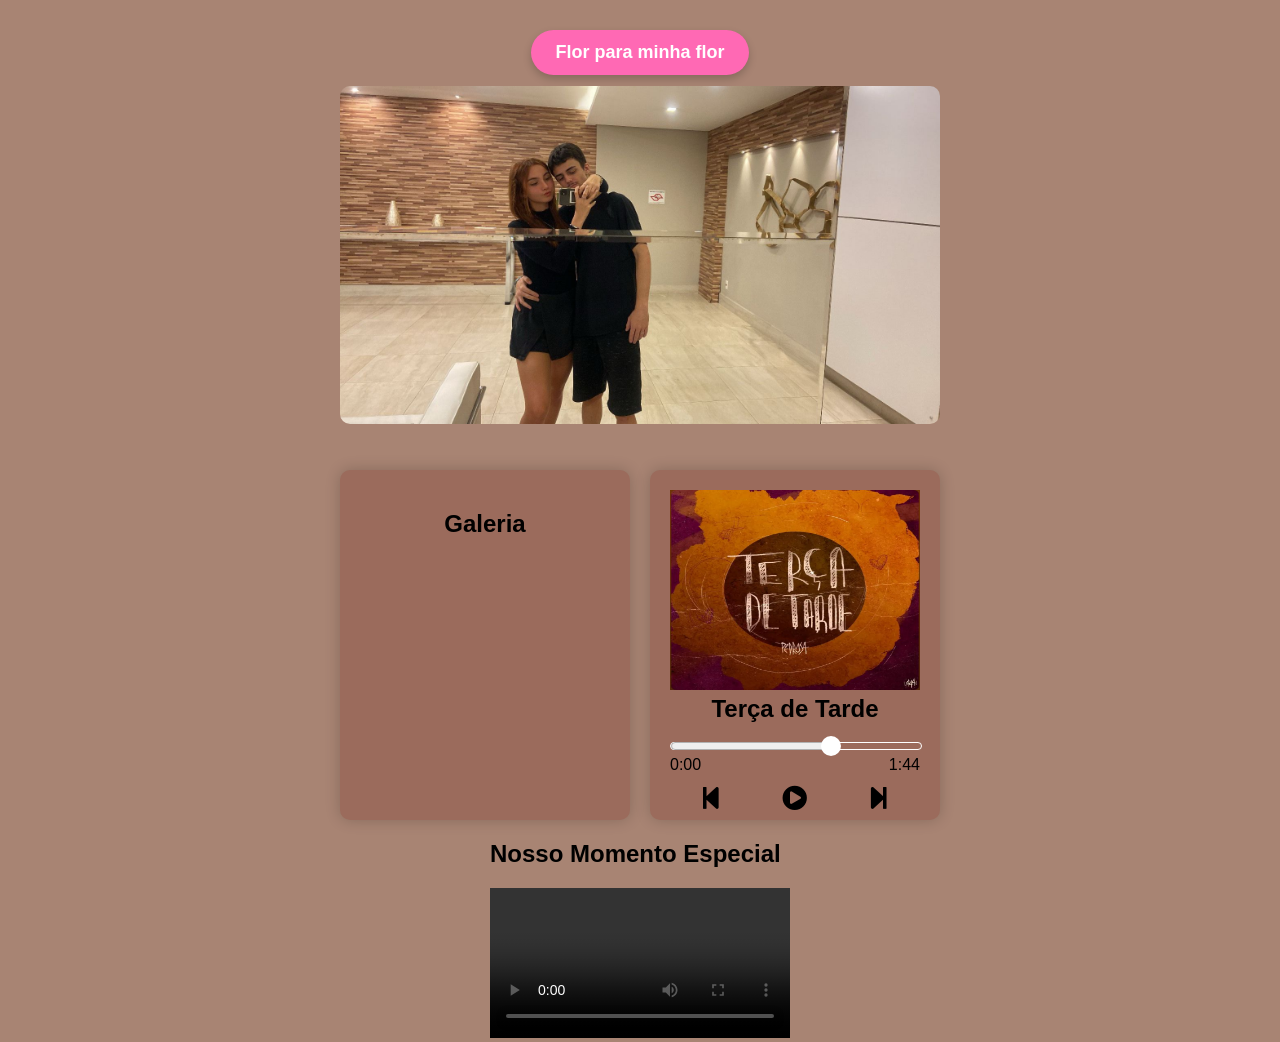
<file: index.html>
<!DOCTYPE html>
<html lang="pt-br">
  <head>
    <meta charset="UTF-8" />
    <meta name="viewport" content="width=device-width, initial-scale=1.0" />
    <link
      rel="stylesheet"
      href="https://pro.fontawesome.com/releases/v5.10.0/css/all.css"
      integrity="sha384-AYmEC3Yw5cVb3ZcuHtOA93w35dYTsvhLPVnYs9eStHfGJvOvKxVfELGroGkvsg+p"
      crossorigin="anonymous"
    />
    <link rel="preconnect" href="https://fonts.googleapis.com" />
    <link rel="preconnect" href="https://fonts.gstatic.com" crossorigin />
    <link
      href="https://fonts.googleapis.com/css2?family=Montserrat&display=swap"
      rel="stylesheet"
    />
    <link rel="icon" href="data:," />
    <title>Site para Namorada</title>
    <link rel="stylesheet" href="style.css" />
  </head>
  <body>
    <div id="flor" class="flor-section">
      <a href="flower/flower.html">Flor para minha flor</a>
    </div>
    <div class="hero">
      <img src="img/Nos.jpg" alt="Foto do Casal" class="main-photo" />
    </div>

    <section class="gallery-section">
      <!-- Galeria de Fotos -->
      <div class="gallery">
        <h2>Galeria</h2>
        <div class="gallery-container" id="slider">
          <img src="foto-nossa/foto1.jpg" alt="Imagem 1" class="gallery-photo selected" />
          <img src="foto-nossa/foto2.jpg" alt="Imagem 2" class="gallery-photo selected" />
          <img src="foto-nossa/foto3.jpg" alt="Imagem 3" class="gallery-photo selected" />
          <img src="foto-nossa/foto4.jpg" alt="Imagem 4" class="gallery-photo selected" />
          <img src="foto-nossa/foto5.jpg" alt="Imagem 5" class="gallery-photo selected" />
          <img src="foto-nossa/foto6.jpg" alt="Imagem 6" class="gallery-photo selected" />
          <img src="foto-nossa/foto7.jpg" alt="Imagem 7" class="gallery-photo selected" />
          <img src="foto-nossa/foto8.jpg" alt="Imagem 8" class="gallery-photo selected" />
          <img src="foto-nossa/foto9.jpg" alt="Imagem 9" class="gallery-photo selected" />
          <img src="foto-nossa/foto10.jpg" alt="Imagem 10" class="gallery-photo selected" />
          <img src="foto-nossa/foto11.jpg" alt="Imagem 11"class="gallery-photo selected" />
          <img src="foto-nossa/foto12.jpg" alt="Imagem 12" class="gallery-photo selected" />
          <img src="foto-nossa/foto13.jpg" alt="Imagem 13" class="gallery-photo selected" />
          <img src="foto-nossa/foto14.jpg" alt="Imagem 14" class="gallery-photo selected" />
        </div>
      </div>

      <!-- Controle de Música -->
      <div class="music-player">
        <img src="img/terca-de-tarde.jpg" />
        <div class="descricao">
          <h2>Nome da música</h2>
        </div>
        <div class="duracao">
          <div class="barra">
            <progress value="0" max="1"></progress>
            <div class="ponto"></div>
          </div>
          <div class="tempo">
            <p class="inicio">0:00</p>
            <p class="fim">3:40</p>
          </div>
        </div>
        <div class="player">
          <i class="fas fa-step-backward setas anterior"></i>
          <i class="fas fa-play-circle botao-play"></i>
          <i class="fas fa-pause-circle botao-pause"></i>
          <i class="fas fa-step-forward setas proximo"></i>
        </div>
        <audio src="musicas/terca-de-tarde.mp3"></audio>
      </div>
    </section>

    <!-- Seção de Vídeo -->
    <section class="video-section">
      <h2>Nosso Momento Especial</h2>
      <video controls>
        <source src="video/video.mp4" type="video/mp4" />
        Seu navegador não suporta a reprodução de vídeo.
      </video>
    </section>

  </body>
  <script src="script.js"></script>
</html>
</file>
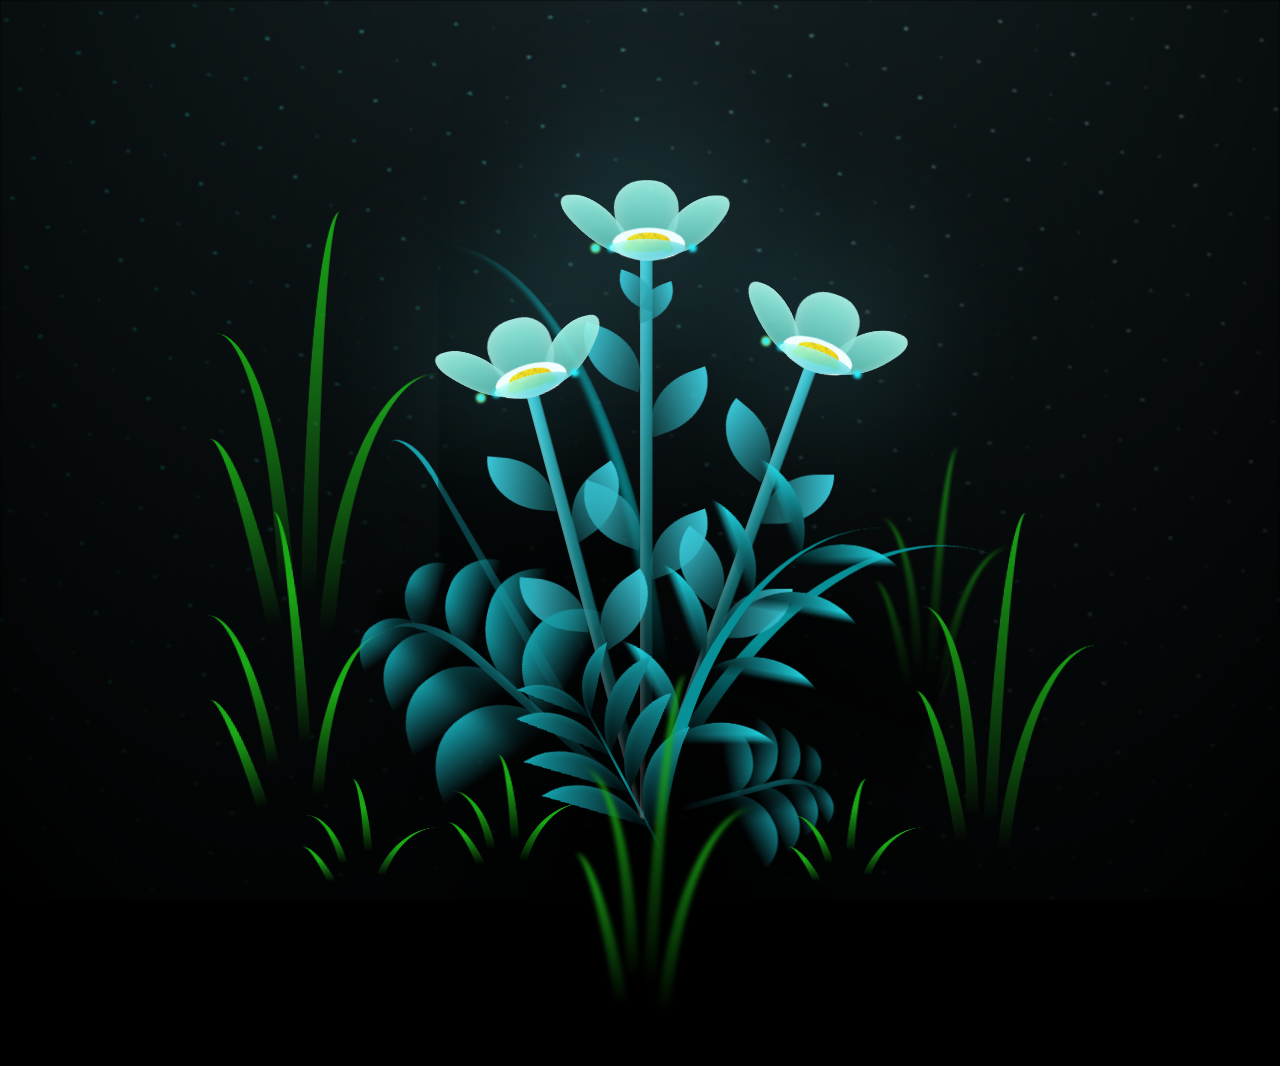
<file: flower/flower.html>
<!DOCTYPE html>
<html lang="en">
<head>
    <meta charset="UTF-8">
    <meta http-equiv="X-UA-Compatible" content="IE=edge">
    <meta name="viewport" content="width=device-width, initial-scale=1.0">
    <link rel="stylesheet" href="src/css/main.css">
    <link rel="icon" href="src/img/flowers.png" type="image/x-icon">
    <title>flowers</title>
</head>
<body class="container">
    <div class="night"></div>
    <div class="flowers">
      <div class="flower flower--1">
        <div class="flower__leafs flower__leafs--1">
          <div class="flower__leaf flower__leaf--1"></div>
          <div class="flower__leaf flower__leaf--2"></div>
          <div class="flower__leaf flower__leaf--3"></div>
          <div class="flower__leaf flower__leaf--4"></div>
          <div class="flower__white-circle"></div>
  
          <div class="flower__light flower__light--1"></div>
          <div class="flower__light flower__light--2"></div>
          <div class="flower__light flower__light--3"></div>
          <div class="flower__light flower__light--4"></div>
          <div class="flower__light flower__light--5"></div>
          <div class="flower__light flower__light--6"></div>
          <div class="flower__light flower__light--7"></div>
          <div class="flower__light flower__light--8"></div>
  
        </div>
        <div class="flower__line">
          <div class="flower__line__leaf flower__line__leaf--1"></div>
          <div class="flower__line__leaf flower__line__leaf--2"></div>
          <div class="flower__line__leaf flower__line__leaf--3"></div>
          <div class="flower__line__leaf flower__line__leaf--4"></div>
          <div class="flower__line__leaf flower__line__leaf--5"></div>
          <div class="flower__line__leaf flower__line__leaf--6"></div>
        </div>
      </div>
  
      <div class="flower flower--2">
        <div class="flower__leafs flower__leafs--2">
          <div class="flower__leaf flower__leaf--1"></div>
          <div class="flower__leaf flower__leaf--2"></div>
          <div class="flower__leaf flower__leaf--3"></div>
          <div class="flower__leaf flower__leaf--4"></div>
          <div class="flower__white-circle"></div>
  
          <div class="flower__light flower__light--1"></div>
          <div class="flower__light flower__light--2"></div>
          <div class="flower__light flower__light--3"></div>
          <div class="flower__light flower__light--4"></div>
          <div class="flower__light flower__light--5"></div>
          <div class="flower__light flower__light--6"></div>
          <div class="flower__light flower__light--7"></div>
          <div class="flower__light flower__light--8"></div>
  
        </div>
        <div class="flower__line">
          <div class="flower__line__leaf flower__line__leaf--1"></div>
          <div class="flower__line__leaf flower__line__leaf--2"></div>
          <div class="flower__line__leaf flower__line__leaf--3"></div>
          <div class="flower__line__leaf flower__line__leaf--4"></div>
        </div>
      </div>
  
      <div class="flower flower--3">
        <div class="flower__leafs flower__leafs--3">
          <div class="flower__leaf flower__leaf--1"></div>
          <div class="flower__leaf flower__leaf--2"></div>
          <div class="flower__leaf flower__leaf--3"></div>
          <div class="flower__leaf flower__leaf--4"></div>
          <div class="flower__white-circle"></div>
  
          <div class="flower__light flower__light--1"></div>
          <div class="flower__light flower__light--2"></div>
          <div class="flower__light flower__light--3"></div>
          <div class="flower__light flower__light--4"></div>
          <div class="flower__light flower__light--5"></div>
          <div class="flower__light flower__light--6"></div>
          <div class="flower__light flower__light--7"></div>
          <div class="flower__light flower__light--8"></div>
  
        </div>
        <div class="flower__line">
          <div class="flower__line__leaf flower__line__leaf--1"></div>
          <div class="flower__line__leaf flower__line__leaf--2"></div>
          <div class="flower__line__leaf flower__line__leaf--3"></div>
          <div class="flower__line__leaf flower__line__leaf--4"></div>
        </div>
      </div>
  
      <div class="grow-ans" style="--d:1.2s">
        <div class="flower__g-long">
          <div class="flower__g-long__top"></div>
          <div class="flower__g-long__bottom"></div>
        </div>
      </div>
  
      <div class="growing-grass">
        <div class="flower__grass flower__grass--1">
          <div class="flower__grass--top"></div>
          <div class="flower__grass--bottom"></div>
          <div class="flower__grass__leaf flower__grass__leaf--1"></div>
          <div class="flower__grass__leaf flower__grass__leaf--2"></div>
          <div class="flower__grass__leaf flower__grass__leaf--3"></div>
          <div class="flower__grass__leaf flower__grass__leaf--4"></div>
          <div class="flower__grass__leaf flower__grass__leaf--5"></div>
          <div class="flower__grass__leaf flower__grass__leaf--6"></div>
          <div class="flower__grass__leaf flower__grass__leaf--7"></div>
          <div class="flower__grass__leaf flower__grass__leaf--8"></div>
          <div class="flower__grass__overlay"></div>
        </div>
      </div>
  
      <div class="growing-grass">
        <div class="flower__grass flower__grass--2">
          <div class="flower__grass--top"></div>
          <div class="flower__grass--bottom"></div>
          <div class="flower__grass__leaf flower__grass__leaf--1"></div>
          <div class="flower__grass__leaf flower__grass__leaf--2"></div>
          <div class="flower__grass__leaf flower__grass__leaf--3"></div>
          <div class="flower__grass__leaf flower__grass__leaf--4"></div>
          <div class="flower__grass__leaf flower__grass__leaf--5"></div>
          <div class="flower__grass__leaf flower__grass__leaf--6"></div>
          <div class="flower__grass__leaf flower__grass__leaf--7"></div>
          <div class="flower__grass__leaf flower__grass__leaf--8"></div>
          <div class="flower__grass__overlay"></div>
        </div>
      </div>
  
      <div class="grow-ans" style="--d:2.4s">
        <div class="flower__g-right flower__g-right--1">
          <div class="leaf"></div>
        </div>
      </div>
  
      <div class="grow-ans" style="--d:2.8s">
        <div class="flower__g-right flower__g-right--2">
          <div class="leaf"></div>
        </div>
      </div>
  
      <div class="grow-ans" style="--d:2.8s">
        <div class="flower__g-front">
          <div class="flower__g-front__leaf-wrapper flower__g-front__leaf-wrapper--1">
            <div class="flower__g-front__leaf"></div>
          </div>
          <div class="flower__g-front__leaf-wrapper flower__g-front__leaf-wrapper--2">
            <div class="flower__g-front__leaf"></div>
          </div>
          <div class="flower__g-front__leaf-wrapper flower__g-front__leaf-wrapper--3">
            <div class="flower__g-front__leaf"></div>
          </div>
          <div class="flower__g-front__leaf-wrapper flower__g-front__leaf-wrapper--4">
            <div class="flower__g-front__leaf"></div>
          </div>
          <div class="flower__g-front__leaf-wrapper flower__g-front__leaf-wrapper--5">
            <div class="flower__g-front__leaf"></div>
          </div>
          <div class="flower__g-front__leaf-wrapper flower__g-front__leaf-wrapper--6">
            <div class="flower__g-front__leaf"></div>
          </div>
          <div class="flower__g-front__leaf-wrapper flower__g-front__leaf-wrapper--7">
            <div class="flower__g-front__leaf"></div>
          </div>
          <div class="flower__g-front__leaf-wrapper flower__g-front__leaf-wrapper--8">
            <div class="flower__g-front__leaf"></div>
          </div>
          <div class="flower__g-front__line"></div>
        </div>
      </div>
  
      <div class="grow-ans" style="--d:3.2s">
        <div class="flower__g-fr">
          <div class="leaf"></div>
          <div class="flower__g-fr__leaf flower__g-fr__leaf--1"></div>
          <div class="flower__g-fr__leaf flower__g-fr__leaf--2"></div>
          <div class="flower__g-fr__leaf flower__g-fr__leaf--3"></div>
          <div class="flower__g-fr__leaf flower__g-fr__leaf--4"></div>
          <div class="flower__g-fr__leaf flower__g-fr__leaf--5"></div>
          <div class="flower__g-fr__leaf flower__g-fr__leaf--6"></div>
          <div class="flower__g-fr__leaf flower__g-fr__leaf--7"></div>
          <div class="flower__g-fr__leaf flower__g-fr__leaf--8"></div>
        </div>
      </div>
  
      <div class="long-g long-g--0">
        <div class="grow-ans" style="--d:3s">
          <div class="leaf leaf--0"></div>
        </div>
        <div class="grow-ans" style="--d:2.2s">
          <div class="leaf leaf--1"></div>
        </div>
        <div class="grow-ans" style="--d:3.4s">
          <div class="leaf leaf--2"></div>
        </div>
        <div class="grow-ans" style="--d:3.6s">
          <div class="leaf leaf--3"></div>
        </div>
      </div>
  
      <div class="long-g long-g--1">
        <div class="grow-ans" style="--d:3.6s">
          <div class="leaf leaf--0"></div>
        </div>
        <div class="grow-ans" style="--d:3.8s">
          <div class="leaf leaf--1"></div>
        </div>
        <div class="grow-ans" style="--d:4s">
          <div class="leaf leaf--2"></div>
        </div>
        <div class="grow-ans" style="--d:4.2s">
          <div class="leaf leaf--3"></div>
        </div>
      </div>
  
      <div class="long-g long-g--2">
        <div class="grow-ans" style="--d:4s">
          <div class="leaf leaf--0"></div>
        </div>
        <div class="grow-ans" style="--d:4.2s">
          <div class="leaf leaf--1"></div>
        </div>
        <div class="grow-ans" style="--d:4.4s">
          <div class="leaf leaf--2"></div>
        </div>
        <div class="grow-ans" style="--d:4.6s">
          <div class="leaf leaf--3"></div>
        </div>
      </div>
  
      <div class="long-g long-g--3">
        <div class="grow-ans" style="--d:4s">
          <div class="leaf leaf--0"></div>
        </div>
        <div class="grow-ans" style="--d:4.2s">
          <div class="leaf leaf--1"></div>
        </div>
        <div class="grow-ans" style="--d:3s">
          <div class="leaf leaf--2"></div>
        </div>
        <div class="grow-ans" style="--d:3.6s">
          <div class="leaf leaf--3"></div>
        </div>
      </div>
  
      <div class="long-g long-g--4">
        <div class="grow-ans" style="--d:4s">
          <div class="leaf leaf--0"></div>
        </div>
        <div class="grow-ans" style="--d:4.2s">
          <div class="leaf leaf--1"></div>
        </div>
        <div class="grow-ans" style="--d:3s">
          <div class="leaf leaf--2"></div>
        </div>
        <div class="grow-ans" style="--d:3.6s">
          <div class="leaf leaf--3"></div>
        </div>
      </div>
  
      <div class="long-g long-g--5">
        <div class="grow-ans" style="--d:4s">
          <div class="leaf leaf--0"></div>
        </div>
        <div class="grow-ans" style="--d:4.2s">
          <div class="leaf leaf--1"></div>
        </div>
        <div class="grow-ans" style="--d:3s">
          <div class="leaf leaf--2"></div>
        </div>
        <div class="grow-ans" style="--d:3.6s">
          <div class="leaf leaf--3"></div>
        </div>
      </div>
  
      <div class="long-g long-g--6">
        <div class="grow-ans" style="--d:4.2s">
          <div class="leaf leaf--0"></div>
        </div>
        <div class="grow-ans" style="--d:4.4s">
          <div class="leaf leaf--1"></div>
        </div>
        <div class="grow-ans" style="--d:4.6s">
          <div class="leaf leaf--2"></div>
        </div>
        <div class="grow-ans" style="--d:4.8s">
          <div class="leaf leaf--3"></div>
        </div>
      </div>
  
      <div class="long-g long-g--7">
        <div class="grow-ans" style="--d:3s">
          <div class="leaf leaf--0"></div>
        </div>
        <div class="grow-ans" style="--d:3.2s">
          <div class="leaf leaf--1"></div>
        </div>
        <div class="grow-ans" style="--d:3.5s">
          <div class="leaf leaf--2"></div>
        </div>
        <div class="grow-ans" style="--d:3.6s">
          <div class="leaf leaf--3"></div>
        </div>
      </div>
    </div>
    <script src="main.js"></script>
  </body>
</html>
</file>
<file: style.css>
/* Estilos para o layout geral */
body {
  font-family: Arial, sans-serif;
  margin: 0;
  padding: 0;
  background-color: #a88473;
  display: flex;
  flex-direction: column;
  align-items: center;
}

nav {
  padding: 1em;
  width: 100%;
  text-align: center;
}

nav ul {
  list-style: none;
  padding: 0;
  margin: 0;
}

nav ul li {
  display: inline;
  margin: 0 10px;
}

.hero {
  display: flex;
  justify-content: center;
  align-items: center;
  width: 100%;
  margin-bottom: 30px; /* Espaçamento entre imagem e os quadrados */
  height: 360px;
}

.main-photo {
  width: 100%;
  max-width: 600px;
  height: auto;
  object-fit: cover;
  border-radius: 10px;
}

.flor-section {
  display: flex;
  justify-content: center;
  margin-top: 30px;
}

.flor-section a {
  background-color: #ff69b4;
  color: white;
  font-size: 18px;
  font-weight: bold;
  text-decoration: none;
  padding: 12px 24px;
  border-radius: 25px;
  transition: 0.3s ease-in-out;
  box-shadow: 0px 4px 8px rgba(0, 0, 0, 0.2);
}

.flor-section a:hover {
  background-color: #ff1493;
  transform: scale(1.1);
  box-shadow: 0px 6px 12px rgba(0, 0, 0, 0.3);
}

.gallery-section {
  display: flex;
  justify-content: space-around;
  width: 600px;
  gap: 20px;
  margin-top: 5px;
}

/* MUSICA */
.music-player img {
  width: 250px;
  height: 200px;
}

.music-player h2 {
  margin-top: 5px;
}

.music-player .duracao {
  width: 250px;
  margin-top: 5px;
}

.music-player .barra {
  width: 250px;
  height: 6px;
  margin-top: -6px;
  border: 1px solid #ffffff;
  border-radius: 5px;
  display: flex;
  align-items: center;
  justify-content: flex-start;
}

.music-player .progress {
  height: 6px;
  width: 0%;
  background-color: #333;
}

.music-player .ponto {
  width: 20px;
  height: 20px;
  background-color: #ffffff;
  border-radius: 50%;
  margin-left: -10px;
}

.music-player .tempo {
  display: flex;
  width: 250px;
  justify-content: space-between;
  margin-top: -10px;
}

.music-player .player {
  width: 250px;
  display: flex;
  justify-content: space-around;
  align-items: center;
  margin-top: -5px;
}

.music-player .botao-play,
.botao-pause {
  font-size: 25px;
  cursor: pointer;
}

.music-player .setas {
  font-size: 25px;
  cursor: pointer;
}

.music-player .botao-pause {
  display: none;
}

/* Estilos para os quadrados */

.gallery,
.music-player {
  width: 50%;
  height: 350px;
  background-color: #9b6b5c;
  padding: 20px;
  border-radius: 10px;
  box-shadow: 0 0 15px rgba(0, 0, 0, 0.2);
  text-align: center;
  display: flex;
  flex-direction: column;
  justify-content: space-between;
  box-sizing: border-box;
}

.gallery-container {
  display: flex;
  overflow: hidden;
  justify-content: center;
  gap: 10px;
}

.gallery-photo {
  display: none;
  width: 100%;
  max-width: 300px;
  height: auto;
  object-fit: cover;
  border-radius: 10px;
}

.gallery-photo.active {
  display: block;
}

.music-container {
  display: flex;
  justify-content: center;
  align-items: center;
  flex-grow: 1;
  width: 100%;
  background-color: #9b6b5c; /* Cor de fundo do quadrado */
}

.play-pause-container {
  display: flex;
  flex-direction: column;
  align-items: center;
  justify-content: center;
  height: 100%;
  width: 100%;
  background-color: #9b6b5c; /* Cor de fundo do quadrado */
}

.play-button {
  margin: 0;
  background-color: transparent; /* Cor de fundo do botão */
  border: none;
  cursor: pointer;
  display: flex;
  justify-content: center;
  align-items: center;
}

.play-button img {
  width: 60px;
  height: 60px;
}

.play-button:hover {
  transform: scale(1.2);
}

/* Barra de progresso */
.progress-bar-container {
  margin-top: 15px;
  text-align: center;
  background-color: #9b6b5c; /* Cor de fundo do quadrado */
}

.progress-bar {
  width: 80%;
  height: 8px;
  border-radius: 5px;
  background-color: #ccc;
  cursor: pointer;
  margin: 10px auto;
}

#currentTime,
#duration {
  font-size: 16px;
  color: #fff;
  margin-top: 5px;
}

.audio-player {
  width: 80%;
}

.nav-buttons {
  display: flex;
  justify-content: center;
  align-items: center;
  width: 100%;
  gap: 20px;
}

.nav-buttons button {
  background: none;
  border: none;
  font-size: 24px;
  cursor: pointer;
  color: #fff;
}

@media (max-width: 768px) {
  .hero {
    height: 40vh;
  }

  .main-photo {
    width: 90%;
  }

  .gallery-section {
    flex-direction: column;
    align-items: center;
  }

  .gallery,
  .music-player {
    width: 80%;
    margin-bottom: 20px;
  }

  /* Galeria: permite arrastar nas telas menores */
  .gallery-container {
    display: flex;
    flex-wrap: nowrap;
    overflow-x: auto;
    gap: 10px;
  }
}
</file>
<file: flower/src/css/main.css>
*,
*::after,
*::before {
  padding: 0;
  margin: 0;
  box-sizing: border-box;
}

:root {
  --dark-color: #000;
}

body {
  display: flex;
  align-items: flex-end;
  justify-content: center;
  min-height: 100vh;
  background-color: var(--dark-color);
  overflow: hidden;
  perspective: 1000px;
}

.night {
  position: fixed;
  left: 50%;
  top: 0;
  transform: translateX(-50%);
  width: 100%;
  height: 100%;
  filter: blur(0.1vmin);
  background-image: radial-gradient(ellipse at top, transparent 0%, var(--dark-color)), radial-gradient(ellipse at bottom, var(--dark-color), rgba(145, 233, 255, 0.2)), repeating-linear-gradient(220deg, rgb(0, 0, 0) 0px, rgb(0, 0, 0) 19px, transparent 19px, transparent 22px), repeating-linear-gradient(189deg, rgb(0, 0, 0) 0px, rgb(0, 0, 0) 19px, transparent 19px, transparent 22px), repeating-linear-gradient(148deg, rgb(0, 0, 0) 0px, rgb(0, 0, 0) 19px, transparent 19px, transparent 22px), linear-gradient(90deg, rgb(0, 255, 250), rgb(240, 240, 240));
}

.flowers {
  position: relative;
  transform: scale(0.9);
}

.flower {
  position: absolute;
  bottom: 10vmin;
  transform-origin: bottom center;
  z-index: 10;
  --fl-speed: 0.8s;
}
.flower--1 {
  -webkit-animation: moving-flower-1 4s linear infinite;
          animation: moving-flower-1 4s linear infinite;
}
.flower--1 .flower__line {
  height: 70vmin;
  -webkit-animation-delay: 0.3s;
          animation-delay: 0.3s;
}
.flower--1 .flower__line__leaf--1 {
  -webkit-animation: blooming-leaf-right var(--fl-speed) 1.6s backwards;
          animation: blooming-leaf-right var(--fl-speed) 1.6s backwards;
}
.flower--1 .flower__line__leaf--2 {
  -webkit-animation: blooming-leaf-right var(--fl-speed) 1.4s backwards;
          animation: blooming-leaf-right var(--fl-speed) 1.4s backwards;
}
.flower--1 .flower__line__leaf--3 {
  -webkit-animation: blooming-leaf-left var(--fl-speed) 1.2s backwards;
          animation: blooming-leaf-left var(--fl-speed) 1.2s backwards;
}
.flower--1 .flower__line__leaf--4 {
  -webkit-animation: blooming-leaf-left var(--fl-speed) 1s backwards;
          animation: blooming-leaf-left var(--fl-speed) 1s backwards;
}
.flower--1 .flower__line__leaf--5 {
  -webkit-animation: blooming-leaf-right var(--fl-speed) 1.8s backwards;
          animation: blooming-leaf-right var(--fl-speed) 1.8s backwards;
}
.flower--1 .flower__line__leaf--6 {
  -webkit-animation: blooming-leaf-left var(--fl-speed) 2s backwards;
          animation: blooming-leaf-left var(--fl-speed) 2s backwards;
}
.flower--2 {
  left: 50%;
  transform: rotate(20deg);
  -webkit-animation: moving-flower-2 4s linear infinite;
          animation: moving-flower-2 4s linear infinite;
}
.flower--2 .flower__line {
  height: 60vmin;
  -webkit-animation-delay: 0.6s;
          animation-delay: 0.6s;
}
.flower--2 .flower__line__leaf--1 {
  -webkit-animation: blooming-leaf-right var(--fl-speed) 1.9s backwards;
          animation: blooming-leaf-right var(--fl-speed) 1.9s backwards;
}
.flower--2 .flower__line__leaf--2 {
  -webkit-animation: blooming-leaf-right var(--fl-speed) 1.7s backwards;
          animation: blooming-leaf-right var(--fl-speed) 1.7s backwards;
}
.flower--2 .flower__line__leaf--3 {
  -webkit-animation: blooming-leaf-left var(--fl-speed) 1.5s backwards;
          animation: blooming-leaf-left var(--fl-speed) 1.5s backwards;
}
.flower--2 .flower__line__leaf--4 {
  -webkit-animation: blooming-leaf-left var(--fl-speed) 1.3s backwards;
          animation: blooming-leaf-left var(--fl-speed) 1.3s backwards;
}
.flower--3 {
  left: 50%;
  transform: rotate(-15deg);
  -webkit-animation: moving-flower-3 4s linear infinite;
          animation: moving-flower-3 4s linear infinite;
}
.flower--3 .flower__line {
  -webkit-animation-delay: 0.9s;
          animation-delay: 0.9s;
}
.flower--3 .flower__line__leaf--1 {
  -webkit-animation: blooming-leaf-right var(--fl-speed) 2.5s backwards;
          animation: blooming-leaf-right var(--fl-speed) 2.5s backwards;
}
.flower--3 .flower__line__leaf--2 {
  -webkit-animation: blooming-leaf-right var(--fl-speed) 2.3s backwards;
          animation: blooming-leaf-right var(--fl-speed) 2.3s backwards;
}
.flower--3 .flower__line__leaf--3 {
  -webkit-animation: blooming-leaf-left var(--fl-speed) 2.1s backwards;
          animation: blooming-leaf-left var(--fl-speed) 2.1s backwards;
}
.flower--3 .flower__line__leaf--4 {
  -webkit-animation: blooming-leaf-left var(--fl-speed) 1.9s backwards;
          animation: blooming-leaf-left var(--fl-speed) 1.9s backwards;
}
.flower__leafs {
  position: relative;
  -webkit-animation: blooming-flower 2s backwards;
          animation: blooming-flower 2s backwards;
}
.flower__leafs--1 {
  -webkit-animation-delay: 1.1s;
          animation-delay: 1.1s;
}
.flower__leafs--2 {
  -webkit-animation-delay: 1.4s;
          animation-delay: 1.4s;
}
.flower__leafs--3 {
  -webkit-animation-delay: 1.7s;
          animation-delay: 1.7s;
}
.flower__leafs::after {
  content: "";
  position: absolute;
  left: 0;
  top: 0;
  transform: translate(-50%, -100%);
  width: 8vmin;
  height: 8vmin;
  background-color: #6bf0ff;
  filter: blur(10vmin);
}
.flower__leaf {
  position: absolute;
  bottom: 0;
  left: 50%;
  width: 8vmin;
  height: 11vmin;
  border-radius: 51% 49% 47% 53%/44% 45% 55% 69%;
  background-color: #a7ffee;
  background-image: linear-gradient(to top, #54b8aa, #a7ffee);
  transform-origin: bottom center;
  opacity: 0.9;
  box-shadow: inset 0 0 2vmin rgba(255, 255, 255, 0.5);
}
.flower__leaf--1 {
  transform: translate(-10%, 1%) rotateY(40deg) rotateX(-50deg);
}
.flower__leaf--2 {
  transform: translate(-50%, -4%) rotateX(40deg);
}
.flower__leaf--3 {
  transform: translate(-90%, 0%) rotateY(45deg) rotateX(50deg);
}
.flower__leaf--4 {
  width: 8vmin;
  height: 8vmin;
  transform-origin: bottom left;
  border-radius: 4vmin 10vmin 4vmin 4vmin;
  transform: translate(0%, 18%) rotateX(70deg) rotate(-43deg);
  background-image: linear-gradient(to top, #39c6d6, #a7ffee);
  z-index: 1;
  opacity: 0.8;
}
.flower__white-circle {
  position: absolute;
  left: -3.5vmin;
  top: -3vmin;
  width: 9vmin;
  height: 4vmin;
  border-radius: 50%;
  background-color: #fff;
}
.flower__white-circle::after {
  content: "";
  position: absolute;
  left: 50%;
  top: 45%;
  transform: translate(-50%, -50%);
  width: 60%;
  height: 60%;
  border-radius: inherit;
  background-image: repeating-linear-gradient(135deg, rgba(0, 0, 0, 0.03) 0px, rgba(0, 0, 0, 0.03) 1px, transparent 1px, transparent 12px), repeating-linear-gradient(45deg, rgba(0, 0, 0, 0.03) 0px, rgba(0, 0, 0, 0.03) 1px, transparent 1px, transparent 12px), repeating-linear-gradient(67.5deg, rgba(0, 0, 0, 0.03) 0px, rgba(0, 0, 0, 0.03) 1px, transparent 1px, transparent 12px), repeating-linear-gradient(135deg, rgba(0, 0, 0, 0.03) 0px, rgba(0, 0, 0, 0.03) 1px, transparent 1px, transparent 12px), repeating-linear-gradient(45deg, rgba(0, 0, 0, 0.03) 0px, rgba(0, 0, 0, 0.03) 1px, transparent 1px, transparent 12px), repeating-linear-gradient(112.5deg, rgba(0, 0, 0, 0.03) 0px, rgba(0, 0, 0, 0.03) 1px, transparent 1px, transparent 12px), repeating-linear-gradient(112.5deg, rgba(0, 0, 0, 0.03) 0px, rgba(0, 0, 0, 0.03) 1px, transparent 1px, transparent 12px), repeating-linear-gradient(45deg, rgba(0, 0, 0, 0.03) 0px, rgba(0, 0, 0, 0.03) 1px, transparent 1px, transparent 12px), repeating-linear-gradient(22.5deg, rgba(0, 0, 0, 0.03) 0px, rgba(0, 0, 0, 0.03) 1px, transparent 1px, transparent 12px), repeating-linear-gradient(45deg, rgba(0, 0, 0, 0.03) 0px, rgba(0, 0, 0, 0.03) 1px, transparent 1px, transparent 12px), repeating-linear-gradient(22.5deg, rgba(0, 0, 0, 0.03) 0px, rgba(0, 0, 0, 0.03) 1px, transparent 1px, transparent 12px), repeating-linear-gradient(135deg, rgba(0, 0, 0, 0.03) 0px, rgba(0, 0, 0, 0.03) 1px, transparent 1px, transparent 12px), repeating-linear-gradient(157.5deg, rgba(0, 0, 0, 0.03) 0px, rgba(0, 0, 0, 0.03) 1px, transparent 1px, transparent 12px), repeating-linear-gradient(67.5deg, rgba(0, 0, 0, 0.03) 0px, rgba(0, 0, 0, 0.03) 1px, transparent 1px, transparent 12px), repeating-linear-gradient(67.5deg, rgba(0, 0, 0, 0.03) 0px, rgba(0, 0, 0, 0.03) 1px, transparent 1px, transparent 12px), linear-gradient(90deg, rgb(255, 235, 18), rgb(255, 206, 0));
}
.flower__line {
  height: 55vmin;
  width: 1.5vmin;
  background-image: linear-gradient(to left, rgba(0, 0, 0, 0.2), transparent, rgba(255, 255, 255, 0.2)), linear-gradient(to top, transparent 10%, #14757a, #39c6d6);
  box-shadow: inset 0 0 2px rgba(0, 0, 0, 0.5);
  -webkit-animation: grow-flower-tree 4s backwards;
          animation: grow-flower-tree 4s backwards;
}
.flower__line__leaf {
  --w: 7vmin;
  --h: calc(var(--w) + 2vmin);
  position: absolute;
  top: 20%;
  left: 90%;
  width: var(--w);
  height: var(--h);
  border-top-right-radius: var(--h);
  border-bottom-left-radius: var(--h);
  background-image: linear-gradient(to top, rgba(20, 117, 122, 0.4), #39c6d6);
}
.flower__line__leaf--1 {
  transform: rotate(70deg) rotateY(30deg);
}
.flower__line__leaf--2 {
  top: 45%;
  transform: rotate(70deg) rotateY(30deg);
}
.flower__line__leaf--3, .flower__line__leaf--4, .flower__line__leaf--6 {
  border-top-right-radius: 0;
  border-bottom-left-radius: 0;
  border-top-left-radius: var(--h);
  border-bottom-right-radius: var(--h);
  left: -460%;
  top: 12%;
  transform: rotate(-70deg) rotateY(30deg);
}
.flower__line__leaf--4 {
  top: 40%;
}
.flower__line__leaf--5 {
  top: 0;
  transform-origin: left;
  transform: rotate(70deg) rotateY(30deg) scale(0.6);
}
.flower__line__leaf--6 {
  top: -2%;
  left: -450%;
  transform-origin: right;
  transform: rotate(-70deg) rotateY(30deg) scale(0.6);
}
.flower__light {
  position: absolute;
  bottom: 0vmin;
  width: 1vmin;
  height: 1vmin;
  background-color: rgb(255, 251, 0);
  border-radius: 50%;
  filter: blur(0.2vmin);
  -webkit-animation: light-ans 4s linear infinite backwards;
          animation: light-ans 4s linear infinite backwards;
}
.flower__light:nth-child(odd) {
  background-color: #23f0ff;
}
.flower__light--1 {
  left: -2vmin;
  -webkit-animation-delay: 1s;
          animation-delay: 1s;
}
.flower__light--2 {
  left: 3vmin;
  -webkit-animation-delay: 0.5s;
          animation-delay: 0.5s;
}
.flower__light--3 {
  left: -6vmin;
  -webkit-animation-delay: 0.3s;
          animation-delay: 0.3s;
}
.flower__light--4 {
  left: 6vmin;
  -webkit-animation-delay: 0.9s;
          animation-delay: 0.9s;
}
.flower__light--5 {
  left: -1vmin;
  -webkit-animation-delay: 1.5s;
          animation-delay: 1.5s;
}
.flower__light--6 {
  left: -4vmin;
  -webkit-animation-delay: 3s;
          animation-delay: 3s;
}
.flower__light--7 {
  left: 3vmin;
  -webkit-animation-delay: 2s;
          animation-delay: 2s;
}
.flower__light--8 {
  left: -6vmin;
  -webkit-animation-delay: 3.5s;
          animation-delay: 3.5s;
}
.flower__grass {
  --c: #159faa;
  --line-w: 1.5vmin;
  position: absolute;
  bottom: 12vmin;
  left: -7vmin;
  display: flex;
  flex-direction: column;
  align-items: flex-end;
  z-index: 20;
  transform-origin: bottom center;
  transform: rotate(-48deg) rotateY(40deg);
}
.flower__grass--1 {
  -webkit-animation: moving-grass 2s linear infinite;
          animation: moving-grass 2s linear infinite;
}
.flower__grass--2 {
  left: 2vmin;
  bottom: 10vmin;
  transform: scale(0.5) rotate(75deg) rotateX(10deg) rotateY(-200deg);
  opacity: 0.8;
  z-index: 0;
  -webkit-animation: moving-grass--2 1.5s linear infinite;
          animation: moving-grass--2 1.5s linear infinite;
}
.flower__grass--top {
  width: 7vmin;
  height: 10vmin;
  border-top-right-radius: 100%;
  border-right: var(--line-w) solid var(--c);
  transform-origin: bottom center;
  transform: rotate(-2deg);
}
.flower__grass--bottom {
  margin-top: -2px;
  width: var(--line-w);
  height: 25vmin;
  background-image: linear-gradient(to top, transparent, var(--c));
}
.flower__grass__leaf {
  --size: 10vmin;
  position: absolute;
  width: calc(var(--size) * 2.1);
  height: var(--size);
  border-top-left-radius: var(--size);
  border-top-right-radius: var(--size);
  background-image: linear-gradient(to top, transparent, transparent 30%, var(--c));
  z-index: 100;
}
.flower__grass__leaf--1 {
  top: -6%;
  left: 30%;
  --size: 6vmin;
  transform: rotate(-20deg);
  -webkit-animation: growing-grass-ans--1 2s 2.6s backwards;
          animation: growing-grass-ans--1 2s 2.6s backwards;
}
@-webkit-keyframes growing-grass-ans--1 {
  0% {
    transform-origin: bottom left;
    transform: rotate(-20deg) scale(0);
  }
}
@keyframes growing-grass-ans--1 {
  0% {
    transform-origin: bottom left;
    transform: rotate(-20deg) scale(0);
  }
}
.flower__grass__leaf--2 {
  top: -5%;
  left: -110%;
  --size: 6vmin;
  transform: rotate(10deg);
  -webkit-animation: growing-grass-ans--2 2s 2.4s linear backwards;
          animation: growing-grass-ans--2 2s 2.4s linear backwards;
}
@-webkit-keyframes growing-grass-ans--2 {
  0% {
    transform-origin: bottom right;
    transform: rotate(10deg) scale(0);
  }
}
@keyframes growing-grass-ans--2 {
  0% {
    transform-origin: bottom right;
    transform: rotate(10deg) scale(0);
  }
}
.flower__grass__leaf--3 {
  top: 5%;
  left: 60%;
  --size: 8vmin;
  transform: rotate(-18deg) rotateX(-20deg);
  -webkit-animation: growing-grass-ans--3 2s 2.2s linear backwards;
          animation: growing-grass-ans--3 2s 2.2s linear backwards;
}
@-webkit-keyframes growing-grass-ans--3 {
  0% {
    transform-origin: bottom left;
    transform: rotate(-18deg) rotateX(-20deg) scale(0);
  }
}
@keyframes growing-grass-ans--3 {
  0% {
    transform-origin: bottom left;
    transform: rotate(-18deg) rotateX(-20deg) scale(0);
  }
}
.flower__grass__leaf--4 {
  top: 6%;
  left: -135%;
  --size: 8vmin;
  transform: rotate(2deg);
  -webkit-animation: growing-grass-ans--4 2s 2s linear backwards;
          animation: growing-grass-ans--4 2s 2s linear backwards;
}
@-webkit-keyframes growing-grass-ans--4 {
  0% {
    transform-origin: bottom right;
    transform: rotate(2deg) scale(0);
  }
}
@keyframes growing-grass-ans--4 {
  0% {
    transform-origin: bottom right;
    transform: rotate(2deg) scale(0);
  }
}
.flower__grass__leaf--5 {
  top: 20%;
  left: 60%;
  --size: 10vmin;
  transform: rotate(-24deg) rotateX(-20deg);
  -webkit-animation: growing-grass-ans--5 2s 1.8s linear backwards;
          animation: growing-grass-ans--5 2s 1.8s linear backwards;
}
@-webkit-keyframes growing-grass-ans--5 {
  0% {
    transform-origin: bottom left;
    transform: rotate(-24deg) rotateX(-20deg) scale(0);
  }
}
@keyframes growing-grass-ans--5 {
  0% {
    transform-origin: bottom left;
    transform: rotate(-24deg) rotateX(-20deg) scale(0);
  }
}
.flower__grass__leaf--6 {
  top: 22%;
  left: -180%;
  --size: 10vmin;
  transform: rotate(10deg);
  -webkit-animation: growing-grass-ans--6 2s 1.6s linear backwards;
          animation: growing-grass-ans--6 2s 1.6s linear backwards;
}
@-webkit-keyframes growing-grass-ans--6 {
  0% {
    transform-origin: bottom right;
    transform: rotate(10deg) scale(0);
  }
}
@keyframes growing-grass-ans--6 {
  0% {
    transform-origin: bottom right;
    transform: rotate(10deg) scale(0);
  }
}
.flower__grass__leaf--7 {
  top: 39%;
  left: 70%;
  --size: 10vmin;
  transform: rotate(-10deg);
  -webkit-animation: growing-grass-ans--7 2s 1.4s linear backwards;
          animation: growing-grass-ans--7 2s 1.4s linear backwards;
}
@-webkit-keyframes growing-grass-ans--7 {
  0% {
    transform-origin: bottom left;
    transform: rotate(-10deg) scale(0);
  }
}
@keyframes growing-grass-ans--7 {
  0% {
    transform-origin: bottom left;
    transform: rotate(-10deg) scale(0);
  }
}
.flower__grass__leaf--8 {
  top: 40%;
  left: -215%;
  --size: 11vmin;
  transform: rotate(10deg);
  -webkit-animation: growing-grass-ans--8 2s 1.2s linear backwards;
          animation: growing-grass-ans--8 2s 1.2s linear backwards;
}
@-webkit-keyframes growing-grass-ans--8 {
  0% {
    transform-origin: bottom right;
    transform: rotate(10deg) scale(0);
  }
}
@keyframes growing-grass-ans--8 {
  0% {
    transform-origin: bottom right;
    transform: rotate(10deg) scale(0);
  }
}
.flower__grass__overlay {
  position: absolute;
  top: -10%;
  right: 0%;
  width: 100%;
  height: 100%;
  background-color: rgba(0, 0, 0, 0.6);
  filter: blur(1.5vmin);
  z-index: 100;
}
.flower__g-long {
  --w: 2vmin;
  --h: 6vmin;
  --c: #159faa;
  position: absolute;
  bottom: 10vmin;
  left: -3vmin;
  transform-origin: bottom center;
  transform: rotate(-30deg) rotateY(-20deg);
  display: flex;
  flex-direction: column;
  align-items: flex-end;
  -webkit-animation: flower-g-long-ans 3s linear infinite;
          animation: flower-g-long-ans 3s linear infinite;
}
@-webkit-keyframes flower-g-long-ans {
  0%, 100% {
    transform: rotate(-30deg) rotateY(-20deg);
  }
  50% {
    transform: rotate(-32deg) rotateY(-20deg);
  }
}
@keyframes flower-g-long-ans {
  0%, 100% {
    transform: rotate(-30deg) rotateY(-20deg);
  }
  50% {
    transform: rotate(-32deg) rotateY(-20deg);
  }
}
.flower__g-long__top {
  top: calc(var(--h) * -1);
  width: calc(var(--w) + 1vmin);
  height: var(--h);
  border-top-right-radius: 100%;
  border-right: 0.7vmin solid var(--c);
  transform: translate(-0.7vmin, 1vmin);
}
.flower__g-long__bottom {
  width: var(--w);
  height: 50vmin;
  transform-origin: bottom center;
  background-image: linear-gradient(to top, transparent 30%, var(--c));
  box-shadow: inset 0 0 2px rgba(0, 0, 0, 0.5);
  -webkit-clip-path: polygon(35% 0, 65% 1%, 100% 100%, 0% 100%);
          clip-path: polygon(35% 0, 65% 1%, 100% 100%, 0% 100%);
}
.flower__g-right {
  position: absolute;
  bottom: 6vmin;
  left: -2vmin;
  transform-origin: bottom left;
  transform: rotate(20deg);
}
.flower__g-right .leaf {
  width: 30vmin;
  height: 50vmin;
  border-top-left-radius: 100%;
  border-left: 2vmin solid #079097;
  background-image: linear-gradient(to bottom, transparent, var(--dark-color) 60%);
  -webkit-mask-image: linear-gradient(to top, transparent 30%, #079097 60%);
}
.flower__g-right--1 {
  -webkit-animation: flower-g-right-ans 2.5s linear infinite;
          animation: flower-g-right-ans 2.5s linear infinite;
}
.flower__g-right--2 {
  left: 5vmin;
  transform: rotateY(-180deg);
  -webkit-animation: flower-g-right-ans--2 3s linear infinite;
          animation: flower-g-right-ans--2 3s linear infinite;
}
.flower__g-right--2 .leaf {
  height: 75vmin;
  filter: blur(0.3vmin);
  opacity: 0.8;
}
@-webkit-keyframes flower-g-right-ans {
  0%, 100% {
    transform: rotate(20deg);
  }
  50% {
    transform: rotate(24deg) rotateX(-20deg);
  }
}
@keyframes flower-g-right-ans {
  0%, 100% {
    transform: rotate(20deg);
  }
  50% {
    transform: rotate(24deg) rotateX(-20deg);
  }
}
@-webkit-keyframes flower-g-right-ans--2 {
  0%, 100% {
    transform: rotateY(-180deg) rotate(0deg) rotateX(-20deg);
  }
  50% {
    transform: rotateY(-180deg) rotate(6deg) rotateX(-20deg);
  }
}
@keyframes flower-g-right-ans--2 {
  0%, 100% {
    transform: rotateY(-180deg) rotate(0deg) rotateX(-20deg);
  }
  50% {
    transform: rotateY(-180deg) rotate(6deg) rotateX(-20deg);
  }
}
.flower__g-front {
  position: absolute;
  bottom: 6vmin;
  left: 2.5vmin;
  z-index: 100;
  transform-origin: bottom center;
  transform: rotate(-28deg) rotateY(30deg) scale(1.04);
  -webkit-animation: flower__g-front-ans 2s linear infinite;
          animation: flower__g-front-ans 2s linear infinite;
}
@-webkit-keyframes flower__g-front-ans {
  0%, 100% {
    transform: rotate(-28deg) rotateY(30deg) scale(1.04);
  }
  50% {
    transform: rotate(-35deg) rotateY(40deg) scale(1.04);
  }
}
@keyframes flower__g-front-ans {
  0%, 100% {
    transform: rotate(-28deg) rotateY(30deg) scale(1.04);
  }
  50% {
    transform: rotate(-35deg) rotateY(40deg) scale(1.04);
  }
}
.flower__g-front__line {
  width: 0.3vmin;
  height: 20vmin;
  background-image: linear-gradient(to top, transparent, #079097, transparent 100%);
  position: relative;
}
.flower__g-front__leaf-wrapper {
  position: absolute;
  top: 0;
  left: 0;
  transform-origin: bottom left;
  transform: rotate(10deg);
}
.flower__g-front__leaf-wrapper:nth-child(even) {
  left: 0vmin;
  transform: rotateY(-180deg) rotate(5deg);
  -webkit-animation: flower__g-front__leaf-left-ans 1s ease-in backwards;
          animation: flower__g-front__leaf-left-ans 1s ease-in backwards;
}
.flower__g-front__leaf-wrapper:nth-child(odd) {
  -webkit-animation: flower__g-front__leaf-ans 1s ease-in backwards;
          animation: flower__g-front__leaf-ans 1s ease-in backwards;
}
.flower__g-front__leaf-wrapper--1 {
  top: -8vmin;
  transform: scale(0.7);
  -webkit-animation: flower__g-front__leaf-ans 1s 5.5s ease-in backwards !important;
          animation: flower__g-front__leaf-ans 1s 5.5s ease-in backwards !important;
}
.flower__g-front__leaf-wrapper--2 {
  top: -8vmin;
  transform: rotateY(-180deg) scale(0.7) !important;
  -webkit-animation: flower__g-front__leaf-left-ans-2 1s 4.6s ease-in backwards !important;
          animation: flower__g-front__leaf-left-ans-2 1s 4.6s ease-in backwards !important;
}
.flower__g-front__leaf-wrapper--3 {
  top: -3vmin;
  -webkit-animation: flower__g-front__leaf-ans 1s 4.6s ease-in backwards;
          animation: flower__g-front__leaf-ans 1s 4.6s ease-in backwards;
}
.flower__g-front__leaf-wrapper--4 {
  top: -3vmin;
  transform: rotateY(-180deg) scale(0.9) !important;
  -webkit-animation: flower__g-front__leaf-left-ans-2 1s 4.6s ease-in backwards !important;
          animation: flower__g-front__leaf-left-ans-2 1s 4.6s ease-in backwards !important;
}
@-webkit-keyframes flower__g-front__leaf-left-ans-2 {
  0% {
    transform: rotateY(-180deg) scale(0);
  }
}
@keyframes flower__g-front__leaf-left-ans-2 {
  0% {
    transform: rotateY(-180deg) scale(0);
  }
}
.flower__g-front__leaf-wrapper--5, .flower__g-front__leaf-wrapper--6 {
  top: 2vmin;
}
.flower__g-front__leaf-wrapper--7, .flower__g-front__leaf-wrapper--8 {
  top: 6.5vmin;
}
.flower__g-front__leaf-wrapper--2 {
  -webkit-animation-delay: 5.2s !important;
          animation-delay: 5.2s !important;
}
.flower__g-front__leaf-wrapper--3 {
  -webkit-animation-delay: 4.9s !important;
          animation-delay: 4.9s !important;
}
.flower__g-front__leaf-wrapper--5 {
  -webkit-animation-delay: 4.3s !important;
          animation-delay: 4.3s !important;
}
.flower__g-front__leaf-wrapper--6 {
  -webkit-animation-delay: 4.1s !important;
          animation-delay: 4.1s !important;
}
.flower__g-front__leaf-wrapper--7 {
  -webkit-animation-delay: 3.8s !important;
          animation-delay: 3.8s !important;
}
.flower__g-front__leaf-wrapper--8 {
  -webkit-animation-delay: 3.5s !important;
          animation-delay: 3.5s !important;
}
@-webkit-keyframes flower__g-front__leaf-ans {
  0% {
    transform: rotate(10deg) scale(0);
  }
}
@keyframes flower__g-front__leaf-ans {
  0% {
    transform: rotate(10deg) scale(0);
  }
}
@-webkit-keyframes flower__g-front__leaf-left-ans {
  0% {
    transform: rotateY(-180deg) rotate(5deg) scale(0);
  }
}
@keyframes flower__g-front__leaf-left-ans {
  0% {
    transform: rotateY(-180deg) rotate(5deg) scale(0);
  }
}
.flower__g-front__leaf {
  width: 10vmin;
  height: 10vmin;
  border-radius: 100% 0% 0% 100%/100% 100% 0% 0%;
  box-shadow: inset 0 2px 1vmin hsla(184deg, 97%, 58%, 0.2);
  background-image: linear-gradient(to bottom left, transparent, var(--dark-color)), linear-gradient(to bottom right, #159faa 50%, transparent 50%, transparent);
  -webkit-mask-image: linear-gradient(to bottom right, #159faa 50%, transparent 50%, transparent);
  mask-image: linear-gradient(to bottom right, #159faa 50%, transparent 50%, transparent);
}
.flower__g-fr {
  position: absolute;
  bottom: -4vmin;
  left: vmin;
  transform-origin: bottom left;
  z-index: 10;
  -webkit-animation: flower__g-fr-ans 2s linear infinite;
          animation: flower__g-fr-ans 2s linear infinite;
}
@-webkit-keyframes flower__g-fr-ans {
  0%, 100% {
    transform: rotate(2deg);
  }
  50% {
    transform: rotate(4deg);
  }
}
@keyframes flower__g-fr-ans {
  0%, 100% {
    transform: rotate(2deg);
  }
  50% {
    transform: rotate(4deg);
  }
}
.flower__g-fr .leaf {
  width: 30vmin;
  height: 50vmin;
  border-top-left-radius: 100%;
  border-left: 2vmin solid #079097;
  -webkit-mask-image: linear-gradient(to top, transparent 25%, #079097 50%);
  position: relative;
  z-index: 1;
}
.flower__g-fr__leaf {
  position: absolute;
  top: 0;
  left: 0;
  width: 10vmin;
  height: 10vmin;
  border-radius: 100% 0% 0% 100%/100% 100% 0% 0%;
  box-shadow: inset 0 2px 1vmin hsla(184deg, 97%, 58%, 0.2);
  background-image: linear-gradient(to bottom left, transparent, var(--dark-color) 98%), linear-gradient(to bottom right, #23f0ff 45%, transparent 50%, transparent);
  -webkit-mask-image: linear-gradient(135deg, #159faa 40%, transparent 50%, transparent);
}
.flower__g-fr__leaf--1 {
  left: 20vmin;
  transform: rotate(45deg);
  -webkit-animation: flower__g-fr-leaft-ans-1 0.5s 5.2s linear backwards;
          animation: flower__g-fr-leaft-ans-1 0.5s 5.2s linear backwards;
}
@-webkit-keyframes flower__g-fr-leaft-ans-1 {
  0% {
    transform-origin: left;
    transform: rotate(45deg) scale(0);
  }
}
@keyframes flower__g-fr-leaft-ans-1 {
  0% {
    transform-origin: left;
    transform: rotate(45deg) scale(0);
  }
}
.flower__g-fr__leaf--2 {
  left: 12vmin;
  top: -7vmin;
  transform: rotate(25deg) rotateY(-180deg);
  -webkit-animation: flower__g-fr-leaft-ans-6 0.5s 5s linear backwards;
          animation: flower__g-fr-leaft-ans-6 0.5s 5s linear backwards;
}
.flower__g-fr__leaf--3 {
  left: 15vmin;
  top: 6vmin;
  transform: rotate(55deg);
  -webkit-animation: flower__g-fr-leaft-ans-5 0.5s 4.8s linear backwards;
          animation: flower__g-fr-leaft-ans-5 0.5s 4.8s linear backwards;
}
.flower__g-fr__leaf--4 {
  left: 6vmin;
  top: -2vmin;
  transform: rotate(25deg) rotateY(-180deg);
  -webkit-animation: flower__g-fr-leaft-ans-6 0.5s 4.6s linear backwards;
          animation: flower__g-fr-leaft-ans-6 0.5s 4.6s linear backwards;
}
.flower__g-fr__leaf--5 {
  left: 10vmin;
  top: 14vmin;
  transform: rotate(55deg);
  -webkit-animation: flower__g-fr-leaft-ans-5 0.5s 4.4s linear backwards;
          animation: flower__g-fr-leaft-ans-5 0.5s 4.4s linear backwards;
}
@-webkit-keyframes flower__g-fr-leaft-ans-5 {
  0% {
    transform-origin: left;
    transform: rotate(55deg) scale(0);
  }
}
@keyframes flower__g-fr-leaft-ans-5 {
  0% {
    transform-origin: left;
    transform: rotate(55deg) scale(0);
  }
}
.flower__g-fr__leaf--6 {
  left: 0vmin;
  top: 6vmin;
  transform: rotate(25deg) rotateY(-180deg);
  -webkit-animation: flower__g-fr-leaft-ans-6 0.5s 4.2s linear backwards;
          animation: flower__g-fr-leaft-ans-6 0.5s 4.2s linear backwards;
}
@-webkit-keyframes flower__g-fr-leaft-ans-6 {
  0% {
    transform-origin: right;
    transform: rotate(25deg) rotateY(-180deg) scale(0);
  }
}
@keyframes flower__g-fr-leaft-ans-6 {
  0% {
    transform-origin: right;
    transform: rotate(25deg) rotateY(-180deg) scale(0);
  }
}
.flower__g-fr__leaf--7 {
  left: 5vmin;
  top: 22vmin;
  transform: rotate(45deg);
  -webkit-animation: flower__g-fr-leaft-ans-7 0.5s 4s linear backwards;
          animation: flower__g-fr-leaft-ans-7 0.5s 4s linear backwards;
}
@-webkit-keyframes flower__g-fr-leaft-ans-7 {
  0% {
    transform-origin: left;
    transform: rotate(45deg) scale(0);
  }
}
@keyframes flower__g-fr-leaft-ans-7 {
  0% {
    transform-origin: left;
    transform: rotate(45deg) scale(0);
  }
}
.flower__g-fr__leaf--8 {
  left: -4vmin;
  top: 15vmin;
  transform: rotate(15deg) rotateY(-180deg);
  -webkit-animation: flower__g-fr-leaft-ans-8 0.5s 3.8s linear backwards;
          animation: flower__g-fr-leaft-ans-8 0.5s 3.8s linear backwards;
}
@-webkit-keyframes flower__g-fr-leaft-ans-8 {
  0% {
    transform-origin: right;
    transform: rotate(15deg) rotateY(-180deg) scale(0);
  }
}
@keyframes flower__g-fr-leaft-ans-8 {
  0% {
    transform-origin: right;
    transform: rotate(15deg) rotateY(-180deg) scale(0);
  }
}

.long-g {
  position: absolute;
  bottom: 25vmin;
  left: -42vmin;
  transform-origin: bottom left;
}
.long-g--1 {
  bottom: 0vmin;
  transform: scale(0.8) rotate(-5deg);
}
.long-g--1 .leaf {
  -webkit-mask-image: linear-gradient(to top, transparent 40%, #079097 80%) !important;
}
.long-g--1 .leaf--1 {
  --w: 5vmin;
  --h: 60vmin;
  left: -2vmin;
  transform: rotate(3deg) rotateY(-180deg);
}
.long-g--2, .long-g--3 {
  bottom: -3vmin;
  left: -35vmin;
  transform-origin: center;
  transform: scale(0.6) rotateX(60deg);
}
.long-g--2 .leaf, .long-g--3 .leaf {
  -webkit-mask-image: linear-gradient(to top, transparent 50%, #079097 80%) !important;
}
.long-g--2 .leaf--1, .long-g--3 .leaf--1 {
  left: -1vmin;
  transform: rotateY(-180deg);
}
.long-g--3 {
  left: -17vmin;
  bottom: 0vmin;
}
.long-g--3 .leaf {
  -webkit-mask-image: linear-gradient(to top, transparent 40%, #079097 80%) !important;
}
.long-g--4 {
  left: 25vmin;
  bottom: -3vmin;
  transform-origin: center;
  transform: scale(0.6) rotateX(60deg);
}
.long-g--4 .leaf {
  -webkit-mask-image: linear-gradient(to top, transparent 50%, #079097 80%) !important;
}
.long-g--5 {
  left: 42vmin;
  bottom: 0vmin;
  transform: scale(0.8) rotate(2deg);
}
.long-g--6 {
  left: 0vmin;
  bottom: -20vmin;
  z-index: 100;
  filter: blur(0.3vmin);
  transform: scale(0.8) rotate(2deg);
}
.long-g--7 {
  left: 35vmin;
  bottom: 20vmin;
  z-index: -1;
  filter: blur(0.3vmin);
  transform: scale(0.6) rotate(2deg);
  opacity: 0.7;
}
.long-g .leaf {
  --w: 15vmin;
  --h: 40vmin;
  --c: #1aaa15;
  position: absolute;
  bottom: 0;
  width: var(--w);
  height: var(--h);
  border-top-left-radius: 100%;
  border-left: 2vmin solid var(--c);
  -webkit-mask-image: linear-gradient(to top, transparent 20%, var(--dark-color));
  transform-origin: bottom center;
}
.long-g .leaf--0 {
  left: 2vmin;
  -webkit-animation: leaf-ans-1 4s linear infinite;
          animation: leaf-ans-1 4s linear infinite;
}
.long-g .leaf--1 {
  --w: 5vmin;
  --h: 60vmin;
  -webkit-animation: leaf-ans-1 4s linear infinite;
          animation: leaf-ans-1 4s linear infinite;
}
.long-g .leaf--2 {
  --w: 10vmin;
  --h: 40vmin;
  left: -0.5vmin;
  bottom: 5vmin;
  transform-origin: bottom left;
  transform: rotateY(-180deg);
  -webkit-animation: leaf-ans-2 3s linear infinite;
          animation: leaf-ans-2 3s linear infinite;
}
.long-g .leaf--3 {
  --w: 5vmin;
  --h: 30vmin;
  left: -1vmin;
  bottom: 3.2vmin;
  transform-origin: bottom left;
  transform: rotate(-10deg) rotateY(-180deg);
  -webkit-animation: leaf-ans-3 3s linear infinite;
          animation: leaf-ans-3 3s linear infinite;
}

@-webkit-keyframes leaf-ans-1 {
  0%, 100% {
    transform: rotate(-5deg) scale(1);
  }
  50% {
    transform: rotate(5deg) scale(1.1);
  }
}

@keyframes leaf-ans-1 {
  0%, 100% {
    transform: rotate(-5deg) scale(1);
  }
  50% {
    transform: rotate(5deg) scale(1.1);
  }
}
@-webkit-keyframes leaf-ans-2 {
  0%, 100% {
    transform: rotateY(-180deg) rotate(5deg);
  }
  50% {
    transform: rotateY(-180deg) rotate(0deg) scale(1.1);
  }
}
@keyframes leaf-ans-2 {
  0%, 100% {
    transform: rotateY(-180deg) rotate(5deg);
  }
  50% {
    transform: rotateY(-180deg) rotate(0deg) scale(1.1);
  }
}
@-webkit-keyframes leaf-ans-3 {
  0%, 100% {
    transform: rotate(-10deg) rotateY(-180deg);
  }
  50% {
    transform: rotate(-20deg) rotateY(-180deg);
  }
}
@keyframes leaf-ans-3 {
  0%, 100% {
    transform: rotate(-10deg) rotateY(-180deg);
  }
  50% {
    transform: rotate(-20deg) rotateY(-180deg);
  }
}
.grow-ans {
  -webkit-animation: grow-ans 2s var(--d) backwards;
          animation: grow-ans 2s var(--d) backwards;
}

@-webkit-keyframes grow-ans {
  0% {
    transform: scale(0);
    opacity: 0;
  }
}

@keyframes grow-ans {
  0% {
    transform: scale(0);
    opacity: 0;
  }
}
@-webkit-keyframes light-ans {
  0% {
    opacity: 0;
    transform: translateY(0vmin);
  }
  25% {
    opacity: 1;
    transform: translateY(-5vmin) translateX(-2vmin);
  }
  50% {
    opacity: 1;
    transform: translateY(-15vmin) translateX(2vmin);
    filter: blur(0.2vmin);
  }
  75% {
    transform: translateY(-20vmin) translateX(-2vmin);
    filter: blur(0.2vmin);
  }
  100% {
    transform: translateY(-30vmin);
    opacity: 0;
    filter: blur(1vmin);
  }
}
@keyframes light-ans {
  0% {
    opacity: 0;
    transform: translateY(0vmin);
  }
  25% {
    opacity: 1;
    transform: translateY(-5vmin) translateX(-2vmin);
  }
  50% {
    opacity: 1;
    transform: translateY(-15vmin) translateX(2vmin);
    filter: blur(0.2vmin);
  }
  75% {
    transform: translateY(-20vmin) translateX(-2vmin);
    filter: blur(0.2vmin);
  }
  100% {
    transform: translateY(-30vmin);
    opacity: 0;
    filter: blur(1vmin);
  }
}
@-webkit-keyframes moving-flower-1 {
  0%, 100% {
    transform: rotate(2deg);
  }
  50% {
    transform: rotate(-2deg);
  }
}
@keyframes moving-flower-1 {
  0%, 100% {
    transform: rotate(2deg);
  }
  50% {
    transform: rotate(-2deg);
  }
}
@-webkit-keyframes moving-flower-2 {
  0%, 100% {
    transform: rotate(18deg);
  }
  50% {
    transform: rotate(14deg);
  }
}
@keyframes moving-flower-2 {
  0%, 100% {
    transform: rotate(18deg);
  }
  50% {
    transform: rotate(14deg);
  }
}
@-webkit-keyframes moving-flower-3 {
  0%, 100% {
    transform: rotate(-18deg);
  }
  50% {
    transform: rotate(-20deg) rotateY(-10deg);
  }
}
@keyframes moving-flower-3 {
  0%, 100% {
    transform: rotate(-18deg);
  }
  50% {
    transform: rotate(-20deg) rotateY(-10deg);
  }
}
@-webkit-keyframes blooming-leaf-right {
  0% {
    transform-origin: left;
    transform: rotate(70deg) rotateY(30deg) scale(0);
  }
}
@keyframes blooming-leaf-right {
  0% {
    transform-origin: left;
    transform: rotate(70deg) rotateY(30deg) scale(0);
  }
}
@-webkit-keyframes blooming-leaf-left {
  0% {
    transform-origin: right;
    transform: rotate(-70deg) rotateY(30deg) scale(0);
  }
}
@keyframes blooming-leaf-left {
  0% {
    transform-origin: right;
    transform: rotate(-70deg) rotateY(30deg) scale(0);
  }
}
@-webkit-keyframes grow-flower-tree {
  0% {
    height: 0;
    border-radius: 1vmin;
  }
}
@keyframes grow-flower-tree {
  0% {
    height: 0;
    border-radius: 1vmin;
  }
}
@-webkit-keyframes blooming-flower {
  0% {
    transform: scale(0);
  }
}
@keyframes blooming-flower {
  0% {
    transform: scale(0);
  }
}
@-webkit-keyframes moving-grass {
  0%, 100% {
    transform: rotate(-48deg) rotateY(40deg);
  }
  50% {
    transform: rotate(-50deg) rotateY(40deg);
  }
}
@keyframes moving-grass {
  0%, 100% {
    transform: rotate(-48deg) rotateY(40deg);
  }
  50% {
    transform: rotate(-50deg) rotateY(40deg);
  }
}
@-webkit-keyframes moving-grass--2 {
  0%, 100% {
    transform: scale(0.5) rotate(75deg) rotateX(10deg) rotateY(-200deg);
  }
  50% {
    transform: scale(0.5) rotate(79deg) rotateX(10deg) rotateY(-200deg);
  }
}
@keyframes moving-grass--2 {
  0%, 100% {
    transform: scale(0.5) rotate(75deg) rotateX(10deg) rotateY(-200deg);
  }
  50% {
    transform: scale(0.5) rotate(79deg) rotateX(10deg) rotateY(-200deg);
  }
}
.growing-grass {
  -webkit-animation: growing-grass-ans 1s 2s backwards;
          animation: growing-grass-ans 1s 2s backwards;
}

@-webkit-keyframes growing-grass-ans {
  0% {
    transform: scale(0);
  }
}

@keyframes growing-grass-ans {
  0% {
    transform: scale(0);
  }
}
.container * {
  -webkit-animation-play-state: paused !important;
          animation-play-state: paused !important;
}/*# sourceMappingURL=main.css.map */
</file>
